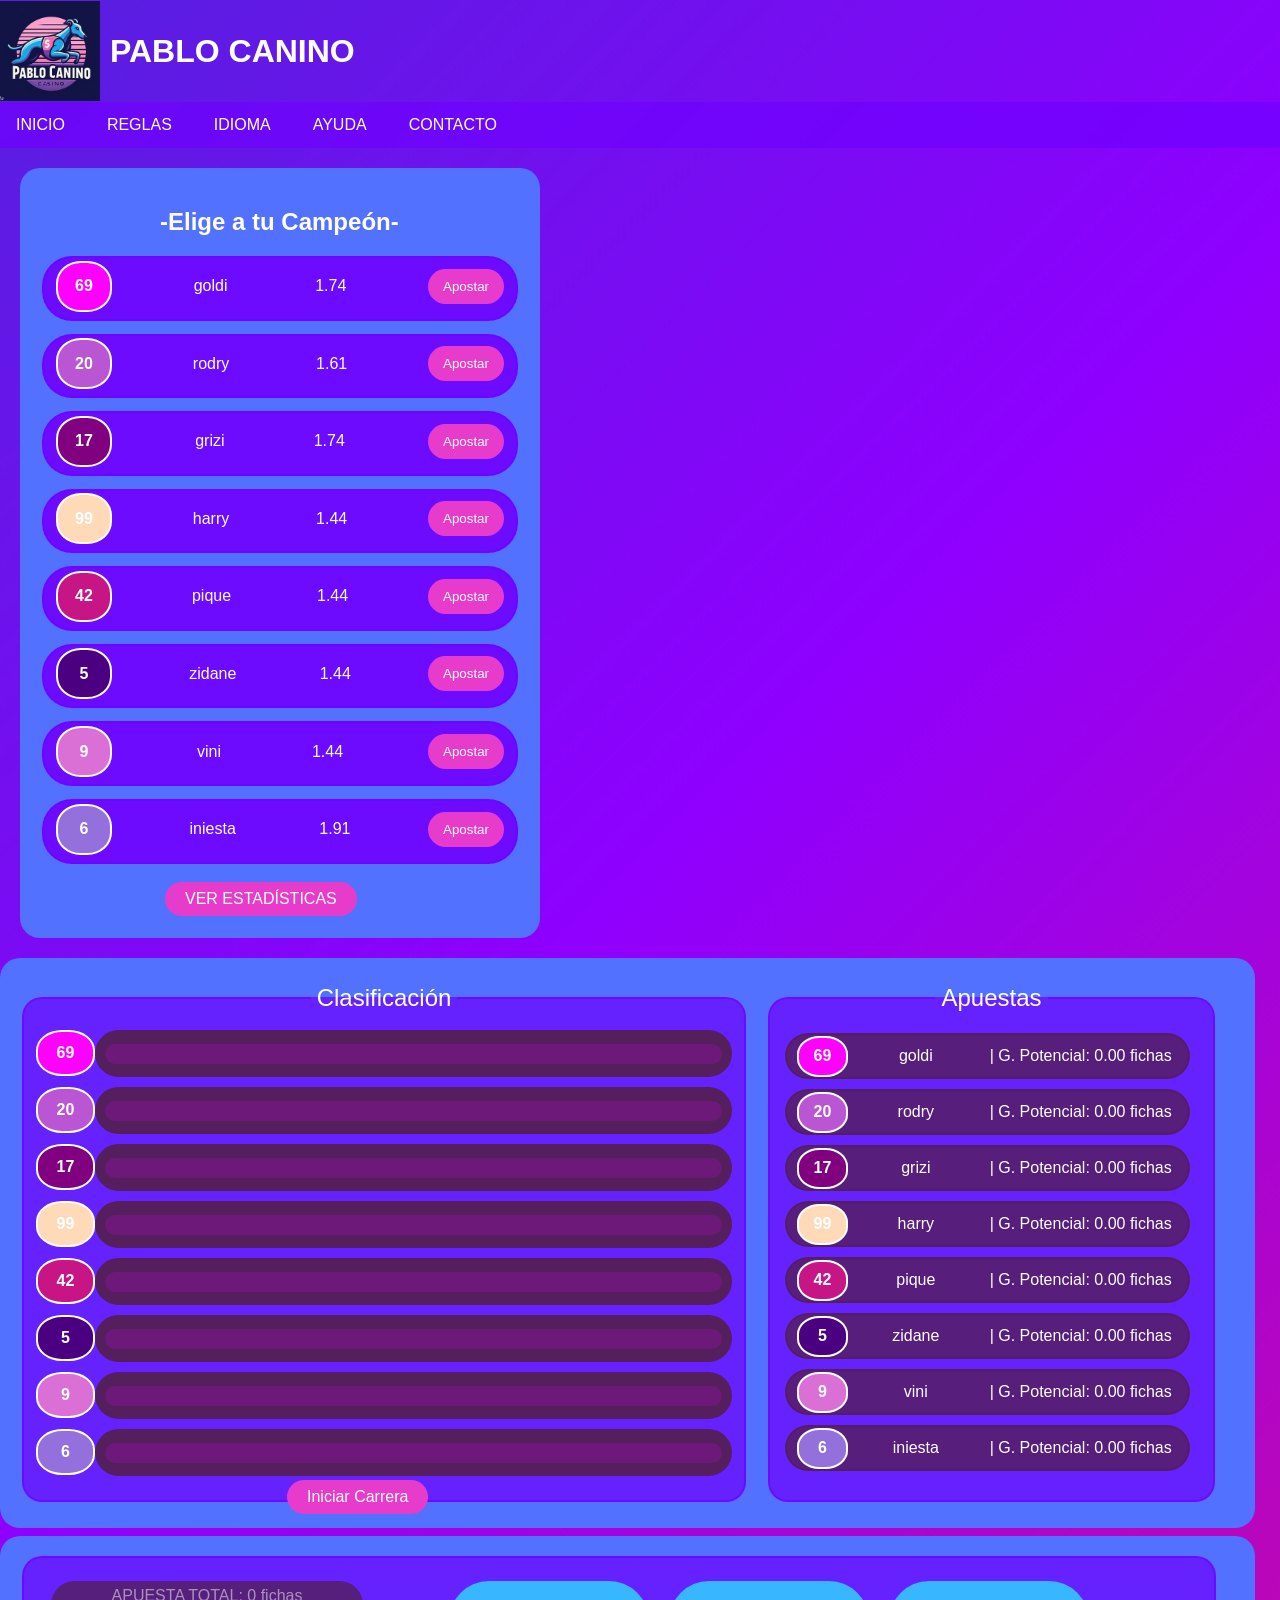
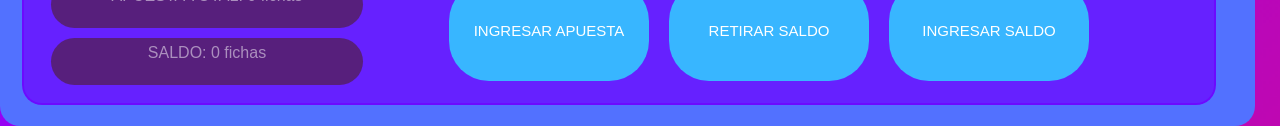
<file: Casino/index.html>
<!DOCTYPE html>
<html lang="en">
  <head>
    <meta charset="UTF-8" />
    <meta name="viewport" content="width=device-width, initial-scale=1.0" />
    <title>GALGOS</title>
    <link rel="stylesheet" type="text/css" href="galgos.css" />
  </head>
  <body>
    <header>
      <div class="logo">
        <img src="pablocanino.jpeg" class="logo-img" />
        <h1>PABLO CANINO</h1>
      </div>
    </header>

    <nav>
      <ul>
        <li><a href="inicio.html">INICIO</a></li>
        <li><a href="inicio.html">REGLAS</a></li>
        <li><a href="inicio.html">IDIOMA</a></li>
        <li><a id="btnAyuda" href="#">AYUDA</a></li>

        <div id="modalAyuda" class="modal">
          <div class="modal-content">
              <span class="close">&times;</span>
              <h2>¿COMO JUGAR?</h2>
              <p>1. Ingresa la cantidad de tu apuesta.</p>
              <p>2. Selecciona un galgo para apostar.</p>
              <p>3. Observa la carrera y espera los resultados.</p>
              <p>4. Las ganancias se calculan basadas en las cuotas del galgo y tu apuesta.</p>
              <p>Buena suerte :)</p>
          </div>
      </div>

        <li>
          <a href="https://www.youtube.com/watch?v=dQw4w9WgXcQ">CONTACTO</a>
        </li>
        <li id="combobox-li">
          <select id="opciones">
            <option value="opcion1">MADRID</option>
            <option value="opcion2">BARCELONA</option>
            <option value="opcion3">SEVILLA</option>
            <option value="opcion4">BILBAO</option>
            <option value="opcion5">ALBACETE</option>
          </select>
        </li>
        <li>
          <div class="clock">
            <div id="time"></div>
          </div>
        </li>
      </ul>
    </nav>

    <div class="primer-contenedor">
      <div class="forma-azul">
        <h2>-Elige a tu Campeón-</h2>

        <fieldset>
          <p id="numero1"></p>
          <p id="nombre1"></p>
          <p id="cuota1"></p>
          <button id="apuesta1" class="apostar-btn">Apostar</button>
      </fieldset>
      
      <fieldset>
          <p id="numero2"></p>
          <p id="nombre2"></p>
          <p id="cuota2"></p>
          <button id="apuesta2" class="apostar-btn">Apostar</button>
      </fieldset>
      
      <fieldset>
          <p id="numero3"></p>
          <p id="nombre3"></p>
          <p id="cuota3"></p>
          <button id="apuesta3" class="apostar-btn">Apostar</button>
      </fieldset>
      
      <fieldset>
          <p id="numero4"></p>
          <p id="nombre4"></p>
          <p id="cuota4"></p>
          <button id="apuesta4" class="apostar-btn">Apostar</button>
      </fieldset>
      
      <fieldset>
          <p id="numero5"></p>
          <p id="nombre5"></p>
          <p id="cuota5"></p>
          <button id="apuesta5" class="apostar-btn">Apostar</button>
      </fieldset>
      
      <fieldset>
          <p id="numero6"></p>
          <p id="nombre6"></p>
          <p id="cuota6"></p>
          <button id="apuesta6" class="apostar-btn">Apostar</button>
      </fieldset>
      
      <fieldset>
          <p id="numero7"></p>
          <p id="nombre7"></p>
          <p id="cuota7"></p>
          <button id="apuesta7" class="apostar-btn">Apostar</button>
      </fieldset>
      
      <fieldset>
          <p id="numero8"></p>
          <p id="nombre8"></p>
          <p id="cuota8"></p>
          <button id="apuesta8" class="apostar-btn">Apostar</button>
      </fieldset>
      <button id="btnVerEstadisticas" class="boton-estandar">VER ESTADÍSTICAS</button>
      
      </div>
      <div id="modalEstadisticas" class="modal">
        <div class="modal-content">
            <span class="close">&times;</span>
            <div id="contenidoEstadisticas"></div>
        </div>
    </div>
    </div>

    <div class="segundo-contenedor">
      <div class="forma-azul-2">
        <fieldset class="fieldset-clasificacion">
          <legend>Clasificación</legend>
          <table>
            <tr>
              <td id="posicion1"></td>
              <td>
                <div class="progreso" id="progreso1"></div>
              </td>
            </tr>

            <tr>
              <td id="posicion2"></td>
              <td>
                <div class="progreso" id="progreso2"></div>
              </td>
            </tr>

            <tr>
              <td id="posicion3"></td>
              <td>
                <div class="progreso" id="progreso3"></div>
              </td>
            </tr>

            <tr>
              <td id="posicion4"></td>
              <td>
                <div class="progreso" id="progreso4"></div>
              </td>
            </tr>

            <tr>
              <td id="posicion5"></td>
              <td>
                <div class="progreso" id="progreso5"></div>
              </td>
            </tr>

            <tr>
              <td id="posicion6"></td>
              <td>
                <div class="progreso" id="progreso6"></div>
              </td>
            </tr>

            <tr>
              <td id="posicion7"></td>
              <td>
                <div class="progreso" id="progreso7"></div>
              </td>
            </tr>

            <tr>
              <td id="posicion8"></td>
              <td>
                <div class="progreso" id="progreso8"></div>
              </td>
            </tr>
          </table>
          <button id="btnIniciarCarrera" class="boton-estandar">Iniciar Carrera</button>

        </fieldset>

        <fieldset class="fieldset-apuestas">
          <legend>Apuestas</legend>
          <fieldset id="fieldset_apuesta_1">
            <p id="numero1"></p>
            <p id="nombre1"></p>
            <p id="ganancia1"></p>
          </fieldset>

          <fieldset id="fieldset_apuesta_2">
            <p id="numero2"></p>
            <p id="nombre2"></p>
            <p id="ganancia2"></p>
          </fieldset>

          <fieldset id="fieldset_apuesta_3">
            <p id="numero3"></p>
            <p id="nombre3"></p>
            <p id="ganancia3"></p>
          </fieldset>

          <fieldset id="fieldset_apuesta_4">
            <p id="numero4"></p>
            <p id="nombre4"></p>
            <p id="ganancia4"></p>
          </fieldset>

          <fieldset id="fieldset_apuesta_5">
            <p id="numero5"></p>
            <p id="nombre5"></p>
            <p id="ganancia5"></p>
          </fieldset>

          <fieldset id="fieldset_apuesta_6">
            <p id="numero6"></p>
            <p id="nombre6"></p>
            <p id="ganancia6"></p>
          </fieldset>

          <fieldset id="fieldset_apuesta_7">
            <p id="numero7"></p>
            <p id="nombre7"></p>
            <p id="ganancia7"></p>
          </fieldset>

          <fieldset id="fieldset_apuesta_8">
            <p id="numero8"></p>
            <p id="nombre8"></p>
            <p id="ganancia8"></p>
          </fieldset>
        </fieldset>
      </div>
    </div>

    <div class="tercer-contenedor">
      <div class="forma-azul-3">
        <fieldset class="fieldset-dinero">
          <fieldset class="invisible-fieldset">
            <p class="apuesta">APUESTA TOTAL: 0 fichas</p>
            <p id="dinero_banco" class="saldo">SALDO: 0 fichas</p>
          </fieldset>

          <fieldset class="fieldset-ingresaretirar">
            <input
              type="button"
              id="BtnApostar"
              value="INGRESAR APUESTA"
              class="boton-dinero"
            />
            <input
              type="submit"
              id="BtnRetirar"
              value="RETIRAR SALDO"
              class="boton-dinero"
            />
            <input
              type="button"
              id="BtnIngresar"
              value="INGRESAR SALDO"
              class="boton-dinero"
            />
          </fieldset>
        </fieldset>
      </div>
    </div>


    <script src="galgos.js"></script>
  </body>
</html>
</file>
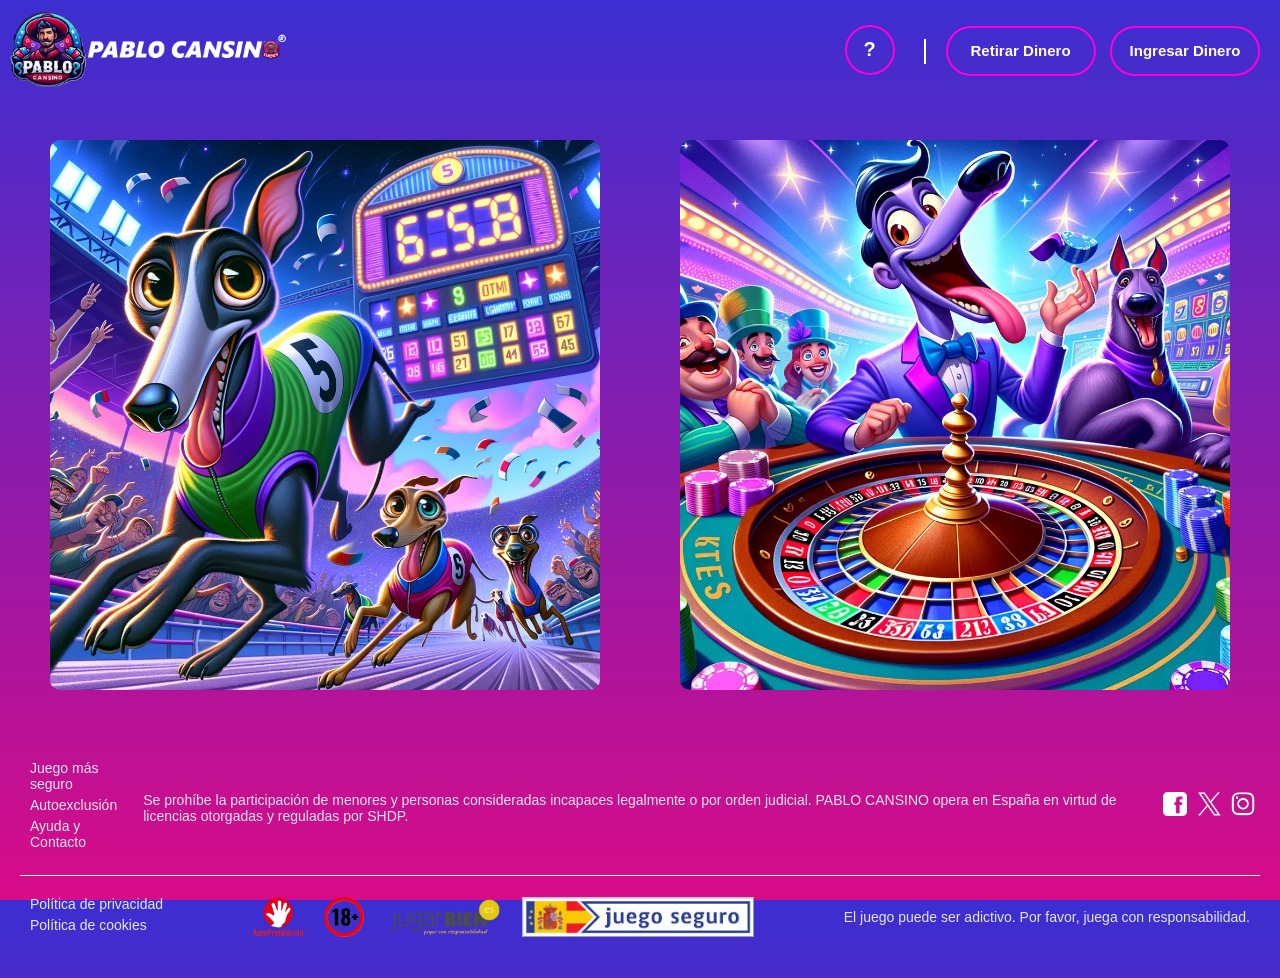
<file: Casino/casino.html>
<!DOCTYPE html>
<html lang="es">
  <head>
    <meta charset="UTF-8" />
    <meta name="viewport" content="width=device-width, initial-scale=1.0" />
    <title>Casino Online</title>
    <link rel="stylesheet" href="casino.css" />
  </head>
  <body>  
    <header>
      <img src="logocasino.png" alt="Logo del Casino" />
      <div class="button-group">
        <button class="botonayuda" id="helpButton">?</button>
        <span class="divider"></span>
        <button id="withdrawMoney">Retirar Dinero</button>
        <button id="ingresarSaldo">Ingresar Dinero</button>
      </div>

      <div id="helpScreen" class="help-screen">
        <button id="closeHelpScreen" class="close-help-screen">x</button>
        <h3>Ingreso de Dinero</h3>
        <p>Registro y Acceso: Lo primero es registrarte en el casino en línea. Una vez registrado, inicia sesión con tu nombre de usuario y contraseña.</p>
        <p>Visita la Sección de Depósito: En el menú principal, busca y selecciona la opción de 'Depósito' o 'Ingresar Dinero'.</p>
        <p>Elige tu Método de Pago: Selecciona tu método de pago preferido de entre las opciones disponibles (tarjeta de crédito/debito, monederos electrónicos, transferencia bancaria, etc.).</p>
        <p>Ingresa la Cantidad: Decide cuánto dinero quieres depositar y completa los detalles requeridos.</p>
        <p>Confirma la Transacción: Revisa la información y confirma la transacción. El dinero debería reflejarse en tu cuenta del casino de forma inmediata o dentro de poco tiempo, dependiendo del método de pago.</p>
        <h3>Retirada de Dinero</h3>
        <p>Ve a la Sección de Retiro: En el menú, busca la opción de 'Retirar' o 'Retirada de Dinero'.</p>
        <p>Elige Método de Retiro: Escoge cómo te gustaría recibir tu dinero. Las opciones suelen ser similares a las de depósito.</p>
        <p>Cantidad a Retirar: Ingresa cuánto dinero deseas retirar de tu cuenta del casino.</p>
        <p>Confirma la Transacción: Después de verificar los detalles, confirma tu solicitud de retiro.</p>
        <p>Tiempo de Procesamiento: Los retiros pueden tardar desde unas horas hasta varios días laborables, dependiendo del método elegido.</p>
      </div>
      
    </header>
    <main>
      <div id="preloader">
      <div id="loader"></div>
    </div>  
      <section id="games">
        <div class="game">
          <a href="index.html">
            <img src="miniaturagalgos.jpg" alt="Juego 1" />
          </a>
          <div class="game-info">
            <h2>PABLO CANINO</h2>
            <p>
              Sumérgete en la emoción de las carreras de galgos. Elige a tu
              favorito y apuesta por la victoria.
            </p>
            <ul>
              <li>Selecciona un galgo entre los competidores.</li>
              <li>Apuesta por tu galgo favorito.</li>
              <li>Observa la carrera en tiempo real.</li>
              <li>Gana premios si tu galgo llega primero.</li>
            </ul>
            <button class="play-now-btn">Juega Ahora</button>
          </div>
        </div>
        <div class="game">
          <a href="ruleta4.html">
            <img src="miniaturaruleta.jpg" alt="Juego 2" />
          </a>
          <div class="game-info">
            <h2>LA RULETA</h2>
            <p>
              Experimenta la emoción del giro de la ruleta. Elige tus números de la suerte y apuesta por la victoria.
            </p>
            <ul>
              <li>Selecciona tus números o colores favoritos en la ruleta.</li>
              <li>Apuesta por tus elecciones.</li>
              <li>Observa el giro de la ruleta en tiempo real.</li>
            </ul>
            <button class="play-now-btn">Juega Ahora</button>
          </div>
        </div>
      </section>
    </main>
    <footer>
      <div class="footer-top">
        <div class="footer-column">
          <a href="juego-seguro.html">Juego más seguro</a>
          <a href="autoexclusion.html">Autoexclusión</a>
          <a href="ayuda-contacto.html">Ayuda y Contacto</a>
        </div>
        <div class="footer-column">
          <p>
            Se prohíbe la participación de menores y personas consideradas
            incapaces legalmente o por orden judicial. PABLO CANSINO opera en
            España en virtud de licencias otorgadas y reguladas por SHDP.
          </p>
        </div>
        <div class="footer-social">
          <a href="https://facebook.com"
            ><img src="facebook.png" alt="Facebook"
          /></a>
          <a href="https://twitter.com"><img src="x.png" alt="Twitter" /></a>
          <a href="https://twitter.com"
            ><img src="instagram.png" alt="Twitter"
          /></a>
        </div>
      </div>
      <div class="footer-bottom">
        <div class="footer-column">
          <a href="privacidad.html">Política de privacidad</a>
          <a href="cookies.html">Política de cookies</a>
        </div>
        <div class="footer-logos">
          <img src="Autoprohicion.png" alt="Sello de Aprobación 1" />
          <img src="18.png" alt="Sello de Aprobación 2" />
          <img src="logo_jugarbien.png" alt="Sello de Aprobación 2" />
          <img src="sello1.jpg" alt="Sello de Aprobación 2" />
        </div>
        <div class="footer-column">
          <p>
            El juego puede ser adictivo. Por favor, juega con responsabilidad.
          </p>
        </div>
      </div>
    </footer>

    <script>
      document
        .getElementById("helpButton")
        .addEventListener("click", function () {
          var helpScreen = document.getElementById("helpScreen");
          helpScreen.classList.toggle("active"); 
        });

      document
        .getElementById("closeHelpScreen")
        .addEventListener("click", function () {
          var helpScreen = document.getElementById("helpScreen");
          helpScreen.classList.remove("active");
        });

      // Escuchar clics en todo el documento
      document.addEventListener("click", function (event) {
        var helpScreen = document.getElementById("helpScreen");
        var helpButton = document.getElementById("helpButton");
        var isClickInsideHelpScreen = helpScreen.contains(event.target);
        var isClickHelpButton = helpButton.contains(event.target);

        
        if (
          !isClickInsideHelpScreen &&
          !isClickHelpButton &&
          helpScreen.classList.contains("active")
        ) {
          helpScreen.classList.remove("active");
        }
      });
      document.addEventListener("DOMContentLoaded", function() {
    // Oculta el preloader inicialmente
    document.getElementById("preloader").style.display = "none";

    // Añade el evento de clic a las imágenes o enlaces
    document.querySelectorAll('a').forEach(function(link) {
        link.addEventListener('click', function(e) {
            // Previene la acción por defecto
            e.preventDefault();

            // Muestra el preloader
            document.getElementById("preloader").style.display = "block";

            // Retrasa la redirección para mostrar el preloader
            setTimeout(function() {
                window.location.href = link.getAttribute("href");
            }, 1000);
        });
    });
});


    </script>
  </body>
</html>
</file>
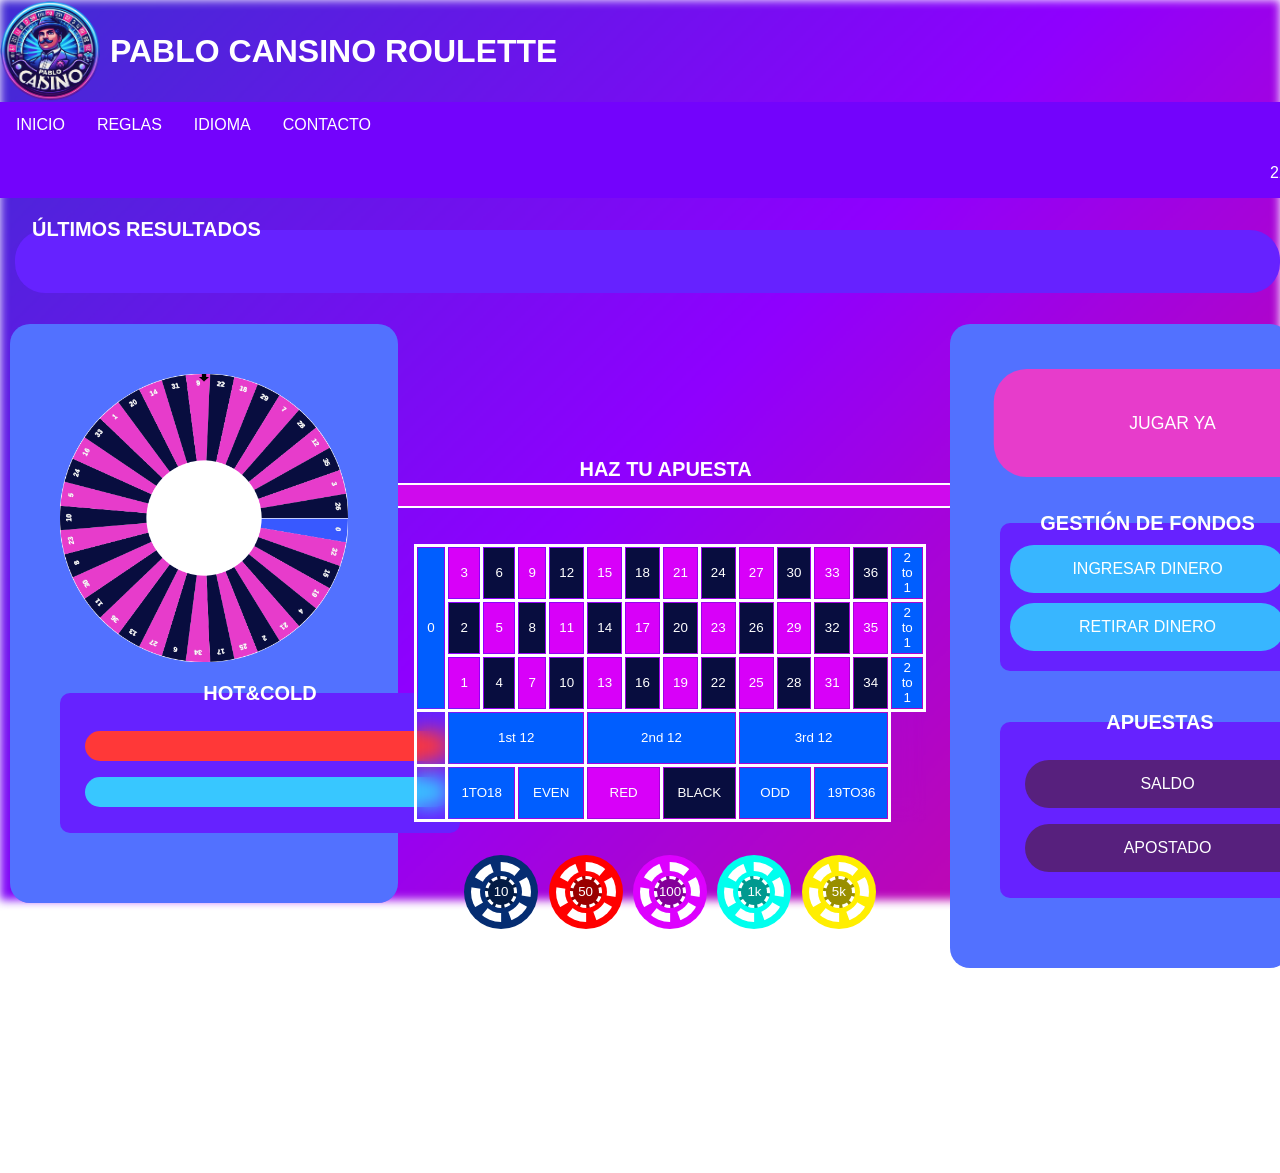
<file: Casino/ruleta4.html>
<!DOCTYPE html>
<html lang="en">
<head>
    <meta charset="UTF-8">
    <meta name="viewport" content="width=device-width, initial-scale=1.0">
    <title>Document</title>
    <link rel="stylesheet" type="text/css" href="ruleta4.css">
</head>
<body>
    <header>
		<div class="logo">
			<img src="logoruleta.png" class="logo-img"/>
			<h1>PABLO CANSINO ROULETTE</h1>
		</div>	
	</header>
	<nav>
		<ul>
			<li><a href="inicio.html">INICIO</a></li>
			<li><a href="inicio.html">REGLAS</a></li>
            <li><a href="inicio.html">IDIOMA</a></li>
            <li><a href="https://www.youtube.com/watch?v=dQw4w9WgXcQ">CONTACTO</a></li>
            <li><p id="horaActual"></p></li>
        </ul>
	</nav>
    <fieldset class="resultados">
        <legend>ÚLTIMOS RESULTADOS</legend>
        <p type="submit" class="resultados"></p>
    </fieldset>
    <div class="body">
        <div id="barraDeProgreso-container">
            <progress id="barraDeProgreso" value="30" max="30"></progress>
            <p id="barraDeProgreso-text">HAZ TU APUESTA</p>
        </div>        
    <div class="form-container-left">
            <form id="botones-izquierda">
                <canvas id="canvas" width="500" height="500"></canvas>
                <fieldset class="hotcold">
                    <legend>HOT&COLD</legend>
                    <p id="hot" type="submit" class="hot"></p>
                    <p id="cold" type="submit" class="cold"></p>
                </fieldset>
            </form>
            
    </div>
    <div class="form-container-center">
        <form id="tablero">
        <table>
            <tr>
                <td rowspan="3"><button onclick="seleccionarFicha(0, event)" class="green">0</button></td>
                <td><button onclick="betOn(3, event)" class="red">3</button></td>
                <td><button onclick="betOn(6, event)" class="blue">6</button></td>
                <td><button onclick="betOn(9, event)" class="red">9</button></td>
                <td><button onclick="betOn(12, event)" class="blue">12</button></td>
                <td><button onclick="betOn(15, event)" class="red">15</button></td>
                <td><button onclick="betOn(18, event)" class="blue">18</button></td>
                <td><button onclick="betOn(21, event)" class="red">21</button></td>
                <td><button onclick="betOn(24, event)" class="blue">24</button></td>
                <td><button onclick="betOn(27, event)" class="red">27</button></td>
                <td><button onclick="betOn(30, event)" class="blue">30</button></td>
                <td><button onclick="betOn(33, event)" class="red">33</button></td>
                <td><button onclick="betOn(36, event)" class="blue">36</button></td>
                <td><button onclick="betOn2to1(1, event)" class="green">2 to 1</button></td>
            </tr>
            <tr>
                <td><button onclick="betOn(2, event)" class="blue">2</button></td>
                <td><button onclick="betOn(5, event)" class="red">5</button></td>
                <td><button onclick="betOn(8, event)" class="blue">8</button></td>
                <td><button onclick="betOn(11, event)" class="red">11</button></td>
                <td><button onclick="betOn(14, event)" class="blue">14</button></td>
                <td><button onclick="betOn(17, event)" class="red">17</button></td>
                <td><button onclick="betOn(20, event)" class="blue">20</button></td>
                <td><button onclick="betOn(23, event)" class="red">23</button></td>
                <td><button onclick="betOn(26, event)" class="blue">26</button></td>
                <td><button onclick="betOn(29, event)" class="red">29</button></td>
                <td><button onclick="betOn(32, event)" class="blue">32</button></td>
                <td><button onclick="betOn(35, event)" class="red">35</button></td>
                <td><button onclick="betOn2to1(2, event)" class="green">2 to 1</button></td>
            </tr>
            <tr>
                <td><button onclick="betOn(1, event)" class="red">1</button></td>
                <td><button onclick="betOn(4, event)" class="blue">4</button></td>
                <td><button onclick="betOn(7, event)" class="red">7</button></td>
                <td><button onclick="betOn(10, event)" class="blue">10</button></td>
                <td><button onclick="betOn(13, event)" class="red">13</button></td>
                <td><button onclick="betOn(16, event)" class="blue">16</button></td>
                <td><button onclick="betOn(19, event)" class="red">19</button></td>
                <td><button onclick="betOn(22, event)" class="blue">22</button></td>
                <td><button onclick="betOn(25, event)" class="red">25</button></td>
                <td><button onclick="betOn(28, event)" class="blue">28</button></td>
                <td><button onclick="betOn(31, event)" class="red">31</button></td>
                <td><button onclick="betOn(34, event)" class="blue">34</button></td>
                <td><button onclick="betOn2to1(3, event)" class="green">2 to 1</button></td>
            </tr>
            <tr>
                <td><button onclick="betOn()"></button></td>
                <td colspan="4"><button onclick="betOn()" class="green">1st 12</button></td>
                <td colspan="4"><button onclick="betOn()" class="green">2nd 12</button></td>
                <td colspan="4"><button onclick="betOn()" class="green">3rd 12</button></td>
            </tr>

            <tr>
                <td><button onclick="betOn()"></button></td>
                <td colspan="2"><button onclick="betOn()" class="green">1TO18</button></td>
                <td colspan="2"><button onclick="betOn()" class="green">EVEN</button></td>
                <td colspan="2"><button onclick="betOn()" class="red">RED</button></td>
                <td colspan="2"><button onclick="betOn()" class="blue">BLACK</button></td>
                <td colspan="2"><button onclick="betOn()" class="green">ODD</button></td>
                <td colspan="2"><button onclick="betOn()" class="green">19TO36</button></td>
            </tr>
        </table>
        </form>

        <form id="segundo-formulario">
            <div class="botones-circulares">
                <button onclick="seleccionarFicha(10, event)" class="boton-circular-10"> 10</button>
                <button onclick="seleccionarFicha(50, event)" class="boton-circular-50">50</button>
                <button onclick="seleccionarFicha(100, event)" class="boton-circular-100">100</button>
                <button onclick="seleccionarFicha(1000, event)" class="boton-circular-1k">1k</button>
                <button onclick="seleccionarFicha(5000, event)" class="boton-circular-5k">5k</button>
            </div>
        </form>
        <form id="tercer-formulario">
            <div class="botones-juego">
                
            </div>
        </form>
    </div>
    <div class="form-container-right">
        <form id="botones-derecha">
            <input type="button" value="JUGAR YA" class="girar" id='spin' />

            <fieldset>
                <legend>GESTIÓN DE FONDOS</legend>
                <button type="button" class="boton-dinero" onclick="mostrarVentanaIngresoDinero(event)">INGRESAR DINERO</button>
                <button type="button" id="retirarDinero" class="boton-dinero">RETIRAR DINERO</button>

            </fieldset>


            <fieldset>
                <legend>APUESTAS</legend>
                <p class="saldo">SALDO</p>
                <p class="potencial">APOSTADO</p>
            </fieldset>
        </form>
    </div>
    </div>

    <script src="ruleta4.js"></script>
</body>
</html>
</file>
<file: Casino/galgos.css>
body {
    font-family: "Arial Black", sans-serif;
    margin: 0;
    padding: 0;
    background-image: url("fondo4.png");
    background-size: cover;
    background-position: center;
    background-repeat: no-repeat;
  }
  
  header {
    display: flex;
    height: 102px;
    background-color: rgba(255, 0, 0, 0);
    color: #fff;
    justify-content: space-between;
    align-items: center;
    text-align: center;
    font-family: Arial Black, sans-serif;
  }
  
  .logo {
    display: flex;
    align-items: center;
  }
  
  .logo img {
    width: 100px;
    height: 100px;
    margin-right: 10px;
  }
  
  nav ul {
    list-style: none;
    margin: 0;
    padding: 0;
    background-color: rgba(111, 0, 255, 0.7);
    overflow: hidden;
    display: flex;
    align-items: center; /* Alinear verticalmente los elementos del menú */
  }
  
  nav li {
    margin-right: 10px;
  }
  
  nav li.separator {
    color: white;
  }
  
  nav li.ubicacion {
    color: white;
  }
  
  nav a {
    display: block;
    color: white;
    text-align: center;
    padding: 14px 16px;
    text-decoration: none;
  }
  
  nav a:hover {
    color: #ffffff;
    transform: scale(1.1);
    transition: 0.3s ease;
    cursor: pointer;
  }
  
  nav #combobox-li {
    margin-right: 0;
    margin-left: 890px; /* Eliminar el margen derecho para el elemento con el combobox */
  }
  
  nav select {
    display: block;
    padding: 2px;
    font-size: 18px;
    border: 0px solid #ccc;
    border-radius: 30px;
    background-color: transparent;
    color: white;
    font-family: "Arial Black", sans-serif;
    text-align: center;
    border: 2px solid #ffffff;
    transition: background-color 0.1s ease, color 0.1s ease;
    margin-left: 50%;
  }
  
  /* Estilo para las opciones del menú desplegable */
  nav select option {
    color: #ffffff;
    font-size: 20px;
    background-color: #5271ff;
  }
  
  nav select:hover {
    background-color: #e73ccb; /* Cambia el color de fondo cuando el ratón está sobre la opción */
    color: #ffffff; /* Cambia el color del texto cuando el ratón está sobre la opción */
  }
  
  nav .clock {
    color: white;
    font-size: 16px;
    text-align: center;
    letter-spacing: 2px;
    border-left: 3px solid white;
    padding: 3px 10px;
    font-weight: 900;
    margin-left: 90px;
  }
  
  .primer-contenedor {
    float: left;
    width: 495px;
    height: 750px;
    border: 0px solid red;
    padding: 20px;
  }
  
  /* Remueve las reglas relacionadas con la tabla y ajusta el estilo del fieldset */
  .forma-azul {
    background-color: #5271ff;
    padding: 20px;
    border-radius: 20px;
    color: #fff;
    width: 480px;
    height: 730px;
  }
  
  .forma-azul h2 {
    color: #fff;
    font-size: 24px;
    margin-bottom: 20px; /* Ajusta el margen inferior según sea necesario */
    margin-left: 120px;
  }
  
  /* Estilo del fieldset */
  .forma-azul fieldset {
    border: 2px solid rgba(111, 0, 255, 0.7);
    border-radius: 30px;
    margin-bottom: 13px;
    display: flex;
    justify-content: space-between; /* Distribuye los elementos en línea de izquierda a derecha */
    align-items: center; /* Centra los elementos verticalmente */
    background-color: rgba(111, 0, 255, 0.9);
    height: 45px;
  }
  
  /* Estilo del legend dentro del fieldset */
  .forma-azul fieldset legend {
    background-color: #2980b9;
    color: #fff;
    padding: 6px;
    text-align: center;
    font-size: 14px;
  }
  
  /* Estilo del contenido dentro del fieldset */
  .forma-azul fieldset p {
    margin: 0; /* Elimina el margen predeterminado del párrafo */
    padding: 6px;
    text-align: center;
  }
  
  /* Estilo del botón dentro del fieldset */
  .forma-azul fieldset button {
    background-color: #e73ccb;
    color: #fff;
    border: none;
    padding: 10px 15px;
    cursor: pointer;
    border-radius: 20px;
    transition: 0.3s ease-in-out, color 0.3s ease-in-out;
  }
  
  .forma-azul fieldset button:hover {
    background-color: #9e27ae;
    transition: 0.3s ease;
    transform: scale(1.1);
  }
  
  .segundo-contenedor {
    float: right;
    width: 1300px;
    height: 600px;
    border: 0px solid red;
    display: flex;
  }
  
  .forma-azul-2 {
    background-color: #5271ff;
    padding: 20px;
    border-radius: 20px;
    color: #fff;
    margin: 20px;
    width: 1215px;
    height: 530px;
  }
  
  .segundo-contenedor fieldset {
    background-color: rgba(111, 0, 255, 0.7); /* Color de fondo blanco */
    border: 2px solid rgba(111, 0, 255, 0.7); /* Borde con color morado */
    border-radius: 20px; /* Borde redondeado */
    padding: 10px; /* Espaciado interno */
    margin-right: 20px; /* Espaciado a la derecha entre los fieldsets */
    float: left; /* (Opcional) Mantén el float para asegurar la compatibilidad con navegadores antiguos */
  }
  
  .segundo-contenedor .fieldset-clasificacion {
    width: 700px;
    height: 500px;
  }
  
  .segundo-contenedor .fieldset-clasificacion td:first-child {
    width: 8%;
    background-color: #ffffff; /* Color de fondo para la columna dorsal */
    color: #9b0ea0; /* Color del texto para la columna dorsal */
    border-radius: 50px;
  }
  
  .segundo-contenedor .fieldset-clasificacion td:last-child {
    width: 92%; /* Ancho para la segunda columna (barra de progreso) */
    background-color: #541f5c; /* Color de fondo para la columna de progreso */
    border-radius: 30px;
  }
  
  .segundo-contenedor .fieldset-clasificacion table {
    width: 700px;
    height: 470px;
    border: 2px solid rgba(255, 0, 0, 0);
    border-spacing: 0 10px;
    margin-top: -10px;
  }
  
  /* Estilo para las celdas de la tabla en fieldset-clasificación */
  .segundo-contenedor .fieldset-clasificacion td {
    padding: 10px;
    text-align: center;
  }
  
  /* Estilo para la barra de progreso en fieldset-clasificación */
  .segundo-contenedor .fieldset-clasificacion .progreso {
    width: 100%;
    background-color: #6d197a;
    border-radius: 10px;
    height: 20px;
  }
  
  /* Estilo para la barra de progreso en fieldset-clasificación */
  .segundo-contenedor .fieldset-clasificacion .progreso span {
    display: block;
    height: 100%;
    border-radius: 20px;
    background-color: #e73ccb;
  }
  
  .segundo-contenedor .fieldset-apuestas {
    width: 423px;
    height: 500px;
  }
  
  /* Ajusta el estilo del legend dentro del fieldset */
  .segundo-contenedor fieldset legend {
    color: #fff;
    padding: 6px;
    text-align: center;
    font-size: 24px;
  }
  
  .segundo-contenedor .fieldset-apuestas fieldset {
    width: 90%;
    height: 22px;
    margin: 5px; /* Eliminar márgenes */
    border: 2px solid rgba(84, 31, 92, 0.8);
    border-radius: 30px;
    display: flex;
    justify-content: space-between;
    align-items: center;
    background-color: rgba(84, 31, 92, 0.8);
  }
  
  /* Ajusta el estilo del contenido dentro del fieldset-apuestas */
  .segundo-contenedor .fieldset-apuestas p {
    margin: 0;
    padding: 6px;
    text-align: center;
  }
  
  .tercer-contenedor {
    float: right;
    width: 1300px;
    height: 188px;
    border: 0px solid red;
  }
  
  .forma-azul-3 {
    background-color: #5271ff;
    padding: 20px;
    border-radius: 20px;
    color: #fff;
    margin: 20px;
    width: 1215px;
    height: 150px;
    margin-top: -2px;
  }
  
  .tercer-contenedor .fieldset-dinero {
    background-color: rgba(111, 0, 255, 0.7); /* Color de fondo blanco */
    border: 2px solid rgba(111, 0, 255, 0.7); /* Borde con color morado */
    border-radius: 20px; /* Borde redondeado */
    padding: 10px; /* Espaciado interno */
  }
  
  .tercer-contenedor .fieldset-dinero {
    display: flex;
    justify-content: space-between;
    width: 1170px;
    height: 125px;
    align-items: center;
  }
  
  .tercer-contenedor .invisible-fieldset {
    background-color: rgba(255, 0, 0, 0); /* Color de fondo blanco */
    border: rgba(255, 0, 0, 0); /* Borde con color morado */
    padding: 5px; /* Espaciado interno */
  }
  
  .tercer-contenedor .invisible-fieldset {
    width: 350px;
    height: 120px;
    align-items: center;
  }
  
  .tercer-contenedor .fieldset-dinero .invisible-fieldset p {
    margin: 10px;
    padding: 6px;
    text-align: center;
    background-color: rgba(84, 31, 92, 0.8); /* Color de fondo azul */
    border-radius: 30px; /* Bordes redondos */
    margin-bottom: 10px; /* Agrega un espacio inferior entre los elementos */
    color: rgba(255, 255, 255, 0.5); /* Color del texto */
    width: 300px;
    height: 35px;
  }
  
  .tercer-contenedor .fieldset-ingresaretirar {
    background-color: rgba(255, 0, 0, 0); /* Color de fondo blanco */
    border: rgba(253, 0, 0, 0); /* Borde con color morado */
    padding: 5px; /* Espaciado interno */
  }
  
  .tercer-contenedor .fieldset-ingresaretirar {
    display: flex;
    justify-content: space-between;
    width: 650px;
    height: 120px;
    align-items: center;
    margin-right: 100px;
  }
  
  .boton-dinero {
    background-color: #38b6ff; /* Fondo azul */
    color: white; /* Color del texto */
    border: none; /* Sin borde */
    padding: 10px 15px; /* Espaciado interno */
    cursor: pointer;
    border-radius: 40px; /* Bordes redondos */
    width: 200px;
    height: 100px;
    margin: 10px;
    transition: 0.3s ease-in-out, color 0.3s ease-in-out;
    font-family: "Arial Black", sans-serif;
    font-size: 15px;
  }

  .boton-dinero:hover{
    transition: 0.3s ease;
    transform: scale(1.1);
  }
  
 /* Estilo del Modal */
.modal {
  display: none;
  position: fixed;
  z-index: 1;
  left: 0;
  top: 0;
  width: 100%;
  height: 100%;
  overflow: auto;
  background-color: rgba(0, 0, 0, 0.6); /* Opacidad más oscura para mayor contraste */
}

/* Contenido del Modal */
.modal-content {
  background-color: rgba(111, 0, 255, 0.9); /* Usando el color de tu tema */
  margin: 10% auto; /* Ajustado para un mejor centrado */
  padding: 20px;
  border: 1px solid #888;
  border-radius: 20px; /* Bordes redondeados */
  width: 40%; /* Reducción del ancho del modal */
  color: white; /* Texto en blanco para contraste */
}

/* El botón de cerrar (x) */
.close {
  color: #fff;
  float: right;
  font-size: 28px;
  font-weight: bold;
}

.close:hover,
.close:focus {
  color: #ddd;
  text-decoration: none;
  cursor: pointer;
}

/* Estilos para las estadísticas de los galgos dentro del modal */
#estadisticasGalgos {
  display: flex;
  flex-wrap: wrap;
  justify-content: space-around;
}

.estadisticas-galgo {
  background-color: #e73ccb; /* Color de fondo acorde al tema */
  border: 1px solid #750080; /* Borde blanco para destacar */
  margin: 5px; /* Margen reducido */
  padding: 10px;
  border-radius: 10px; /* Bordes redondeados */
  color: white; /* Texto blanco para legibilidad */
  width: 400px; /* Ajuste para que ocupe todo el ancho disponible dentro del modal */
  box-shadow: 0px 0px 10px rgba(0, 0, 0, 0.5); /* Sombra para profundidad */
  margin-left: 150px;
}

/* Estilo base para los botones */
.boton-estandar {
  background-color: #e73ccb; /* Color de fondo */
  color: #fff; /* Color de texto */
  border: none; /* Sin borde */
  padding: 8px 20px; /* Espaciado interno */
  cursor: pointer; /* Cursor tipo puntero */
  border-radius: 20px; /* Bordes redondeados */
  transition: 0.3s ease-in-out; /* Transición suave para efectos hover */
  font-family: "Arial Black", sans-serif; /* Tipo de letra */
  font-size: 16px; /* Tamaño de letra */
  margin: 10px; /* Margen alrededor del botón */
}

/* Efecto hover para los botones */
.boton-estandar:hover {
  background-color: #9e27ae; /* Color de fondo al pasar el cursor */
  transform: scale(1.1); /* Efecto de crecimiento */
  transition: 0.3s ease; /* Transición suave */
}

#btnVerEstadisticas {
  margin-top: 5px;
  margin-left: 125px;
}

#btnIniciarCarrera {
  margin-left: 253px;
  margin-bottom: 20px;
  margin-top: -20px;
}

.primer-contenedor p, .segundo-contenedor p {
  color: #fff; /* Asegurar que el texto sea blanco para contraste */
}

.primer-contenedor p[id^="numero"]{
  width: 40px; /* Tamaño fijo */
    height: 35px; /* Tamaño fijo */
    line-height: 40px; /* Alineación vertical del texto */
    border-radius: 44%; /* Hacerlo circular */
    display: inline-flex; /* Usar flex para centrar el contenido */
    justify-content: center; /* Centrar horizontalmente el texto */
    align-items: center; /* Centrar verticalmente el texto */
    color: white; /* Texto en blanco para contraste */
    font-weight: bold; /* Opcional: Hacer el texto más grueso */
    background-color: #541f5c; /* Color de fondo como en la tabla de clasificación */
    border: 2px solid white; /* Borde blanco para destacar */
}
.segundo-contenedor p[id^="numero"] {
    width: 35px; /* Tamaño fijo */
    height: 25px; /* Tamaño fijo */
    line-height: 40px; /* Alineación vertical del texto */
    border-radius: 44%; /* Hacerlo circular */
    display: inline-flex; /* Usar flex para centrar el contenido */
    justify-content: center; /* Centrar horizontalmente el texto */
    align-items: center; /* Centrar verticalmente el texto */
    color: white; /* Texto en blanco para contraste */
    font-weight: bold; /* Opcional: Hacer el texto más grueso */
    background-color: #541f5c; /* Color de fondo como en la tabla de clasificación */
    border: 2px solid white; /* Borde blanco para destacar */
}

.segundo-contenedor .fieldset-clasificacion td[id^="posicion"] {
  width: 35px; /* Tamaño fijo */
  height: 22px;  /* Tamaño fijo */
  line-height: 40px; /* Alineación vertical del texto */
  border-radius: 44%; /* Hacerlo circular */
  display: inline-flex; /* Usar flex para centrar el contenido */
  justify-content: center; /* Centrar horizontalmente el texto */
  align-items: center; /* Centrar verticalmente el texto */
  font-weight: bold; /* Opcional: Hacer el texto más grueso */
  text-align: center; /* Asegura que el texto esté centrado */
  margin: auto; /* Centrar dentro de la celda */
  border: 2px solid white; 
  color: white;
}

@media only screen and (max-width: 950px) and (orientation: landscape) {
  /* Oculta la barra de navegación */
  nav {
    display: none;
  }

  /* Hace el header más pequeño */
  header {
    height: 60px; /* Reduce la altura del header */
    padding: 5px 10px; /* Reduce el padding para ahorrar espacio */
  }

  /* Ajusta el tamaño del logo dentro del header */
  .logo img {
    width: 45px;
    height: 45px;
  }

  /* Ajustes para el primer contenedor y sus elementos */
  .primer-contenedor {
    width: 100%; /* Usa el 100% del ancho disponible */
    padding: 10px; /* Reduce el padding */
  }

  .primer-contenedor .forma-azul {
    padding: 15px; /* Reduce el padding */
    font-size: 14px; /* Reduce el tamaño del texto */
  }

  .primer-contenedor fieldset {
    margin: 8px 0; /* Reduce el margen entre fieldsets */
  }

  .primer-contenedor .apostar-btn {
    padding: 5px 10px; /* Reduce el padding */
    font-size: 12px; /* Reduce el tamaño del texto */
  }

  /* Ajustes para el segundo contenedor */
  .segundo-contenedor {
    display: flex;
    flex-direction: column; /* Cambia la disposición a vertical */
    align-items: center; /* Centra los elementos */
    width: 100%; /* Ajusta el ancho */
    height: auto; /* Altura automática para ajustar el contenido */
  }

  /* Hace más pequeño el fieldset de clasificación y oculta el fieldset de apuestas */
  .segundo-contenedor .fieldset-clasificacion {
    font-size: 12px; /* Reduce el tamaño del texto */
  }

  .segundo-contenedor .fieldset-apuestas {
    display: none; /* Oculta el fieldset de apuestas */
  }
}
</file>
<file: Casino/casino.css>
/* Reset básico de estilos */
* {
    margin: 0;
    padding: 0;
    box-sizing: border-box;
}

html, body {
    height: 100%;
    margin: 0;
}

body {
    display: flex;
    flex-direction: column;
    font-family: 'Open Sans', Arial, sans-serif;
    background: linear-gradient(to bottom, #3c2ed1, #d80b88);
    color: #E6E6E6;
}

/* Estilos para el header */
header {
    display: flex;
    justify-content: space-between;
    align-items: center;
    padding: 10px;
    background: transparent;
    color: #fff;
}

header img {
    height: 80px;
}

header button {
    margin-right: 10px;
    padding: 10px;
    color: #fff; /* Color del texto */
    background-color: transparent; /* Fondo transparente */
    border: 2px solid #ff00dd; /* Borde blanco y su grosor */
    border-radius: 30px; /* Bordes redondeados */
    cursor: pointer;
    transition: background-color 0.3s ease;
    width: 150px;
    height: 50px;
    font-size: 15px;
    font-weight: bold;
}

header button:hover {
    background-color: #ff00dd;
}

#depositMoney {
    margin-right: 10px;
    padding: 10px;
    color: #fff; /* Color del texto */
    background-color: #ff00dd; /* Fondo transparente */
    border: 2px solid #ff00dd; /* Borde blanco y su grosor */
    border-radius: 30px; /* Bordes redondeados */
    cursor: pointer;
    transition: background-color 0.3s ease;
    width: 150px;
    height: 50px;
    font-size: 15px;
    font-weight: bold;
}

#depositMoney:hover {
    border: none;
    background-color: #ffffff;
    color: #ff00dd;
}



#helpButton {
    width: 50px; /* Establece un ancho fijo */
    height: 50px;
    padding: 0px;
    color: #ffffff; /* Cambia el color del texto */
    /*background-color: #ff00dd; /* Cambia el color de fondo */
    background: none;
    border: 2px solid #ff00dd; /* Elimina el borde */
    border-radius: 100%; /* Bordes redondeados */
    cursor: pointer;
    transition: background-color 0.3s ease, box-shadow 0.3s ease;
    font-weight: bold;
    font-size: 20px;
}

#helpButton:hover {
    background-color: #ff00dd; /* Oscurece el botón al pasar el mouse */
    box-shadow: 0 2px 4px 0 rgba(0,0,0,0.2), 0 3px 10px 0 rgba(0,0,0,0.19);
    color:#ffffff;
}


.divider {
    display: inline-block; /* Para que se comporte como un elemento en línea */
    height: 25px; /* Altura para igualar la altura de tus botones */
    width: 2px; /* Ancho de la línea divisoria */
    background-color: #ffffff; /* Color blanco para la línea */
    margin: 0 15px; /* Espacio a los lados para separar de los botones */
    vertical-align: middle; /* Para alinear verticalmente con los botones */
}





/* Estilos para la pantalla de ayuda */
.help-screen {
    position: fixed; /* Posición fija respecto al viewport */
    top: 0; /* Alineado arriba */
    right: -100%; /* Inicialmente oculto fuera del viewport */
    width: 300px; /* Ancho de la pantalla de ayuda */
    height: 100%; /* Altura completa */
    background-color: #ff00dd;
    color: #ffffff; /* Texto negro */
    padding: 20px; /* Espaciado interno */
    box-shadow: -2px 0 5px rgba(255, 255, 255, 0.5); /* Sombra para dar efecto de elevación */
    transition: right 0.5s ease; /* Transición suave para el desplazamiento */
}

/* Estilo cuando la pantalla de ayuda está activa */
.help-screen.active {
    right: 0; /* Desplaza la pantalla hacia dentro del viewport */
}

.close-help-screen {
    position: absolute;
    top: 5px; /* Más cerca del borde superior */
    right: 1px; /* Más cerca del borde derecho */
    border: none;
    background: none;
    color: #fff; /* Puedes ajustar el color si es necesario */
    font-size: 20px; /* Ajusta el tamaño de la fuente si es necesario */
    cursor: pointer;
    display: none;
}

.help-screen h3 {
    color: #ffffff; /* Asegura que el título se destaque con color blanco */
    margin-bottom: 15px; /* Espacio debajo del título */
    font-size: 22px; /* Tamaño de fuente para títulos */
    text-align: center; /* Centra el texto del título */
}

.help-screen p, .help-screen ul, .help-screen li {
    color: #E6E6E6; /* Color de texto para asegurar contraste con el fondo */
    margin-bottom: 10px; /* Espacio entre párrafos y elementos de lista */
    padding: 5px 10px; /* Espaciado interno para párrafos y elementos de lista */
    background-color: rgba(255, 255, 255, 0.1); /* Fondo ligeramente transparente para los elementos */
    border-radius: 10px; /* Bordes redondeados para párrafos y elementos de lista */
    font-size: 16px; /* Tamaño de fuente adecuado para lectura */
}

.help-screen ul {
    list-style-type: none; /* Remueve los estilos de lista por defecto */
    padding-left: 20px; /* Espacio para ítems de lista */
}

.help-screen li::before {
    content: "•"; /* Agrega un marcador personalizado */
    color: #ff00dd; /* Color del marcador */
    display: inline-block; /* Hace que el marcador sea en línea */
    width: 20px; /* Espacio para el marcador */
    margin-left: -20px; /* Alinea el marcador con el texto */
}




/* Estilos para el main */
main {
    flex-grow: 1;
    display: flex;
    flex-direction: column;
    justify-content: center;
    align-items: center;
}

/* Alineación de las imágenes al centro */
main #games {
    display: flex;
    flex-wrap: wrap;
    justify-content: center;
    align-items: center;
}

main #games img {
    width: 550px;
    margin: 20px;
    border-radius: 10px;
}

/* Estilos para los juegos */
.game {
    position: relative;
    display: inline-block; /* O flex, según tu diseño */
    margin: 20px;
    overflow: hidden; /* Para asegurar que el menú se desplace dentro del área de la imagen */
    border-radius: 10px; /* Asegúrate de que el contenedor del juego tenga bordes redondeados si la imagen también los tiene */
}

.game img {
    width: 600px; /* O el ancho que prefieras */
    display: block;
}

.game-info {
    position: absolute;
    top: 0;
    right: 0; /* Cambiado para que inicie desde el borde derecho de la imagen */
    width: 250px; /* Ajusta según el contenido */
    height: 100%; /* A la altura de la imagen */
    background-color: rgba(66, 69, 224, 0.819); /* Semi-transparente */
    color: #fff;
    padding: 10px;
    transition: transform 0.3s ease; /* Usamos transform para la transición */
    transform: translateX(100%); /* Inicia oculto, movido hacia la derecha */
    overflow: hidden;
}

.game:hover .game-info {
    transform: translateX(0%); /* Se muestra al mover el cursor sobre el juego */
}

.game-info h2 {
    color: #fff; /* Más coherente con el esquema de colores del sitio */
    background-color: rgba(0, 0, 0, 0.7); /* Fondo semi-transparente para mejorar la legibilidad */
    padding: 5px 10px; /* Espaciado interno */
    border-radius: 5px; /* Bordes redondeados */
    box-shadow: 0 2px 4px rgba(0, 0, 0, 0.5); /* Sombra sutil */
}

.game-info p, .game-info ul, .game-info li {
    background-color: rgba(164, 6, 255, 0.587); /* Fondo semi-transparente */
    padding: 5px; /* Espaciado interno */
    border-radius: 25px; /* Bordes redondeados */
    margin: 10px 0; /* Margen superior e inferior */
    font-weight: bold;
    font-size: 21px;
}

.game-info p {
    color: #E6E6E6; /* Color coherente con el sitio */
}

.game-info ul {
    list-style-type: none; /* Remover estilo de lista predeterminado */
}

.game-info li {
    margin-bottom: 5px; /* Espacio entre elementos de la lista */
    color: #ffffff; /* Verde claro para una lectura fácil */
    padding-left: 20px; /* Espaciado a la izquierda para los ítems de la lista */
    position: relative; /* Para estilizar los bullets */
}

.game-info li:before {
    content: "•"; /* Bullet personalizado */
    color: #ff00dd; /* Color dorado para los bullets */
    position: absolute; /* Posicionamiento absoluto */
    left: 0; /* Alineado a la izquierda */
}

.play-now-btn {
    display: none; /* Asegura que el botón sea un bloque para aplicar margin auto */
    margin: auto; /* Centra horizontalmente */
    position: absolute; /* Posicionamiento absoluto para el centrado vertical */
    top: 50%; /* Posición desde la parte superior del contenedor */
    left: 50%; /* Posición desde el lado izquierdo del contenedor */
    transform: translate(-50%, -50%);
    padding: 10px;
    color: #fff; /* Color del texto */
    background-color: #ff00dd; /* Fondo transparente */
    border: 2px solid #ff00dd; /* Borde blanco y su grosor */
    border-radius: 30px; /* Bordes redondeados */
    cursor: pointer;
    transition: background-color 0.3s ease;
    width: 150px;
    height: 50px;
    font-size: 15px;
    font-weight: bold;
}

.play-now-btn:hover {
    border: none;
    background-color: #ffffff;
    color: #ff00dd;
}




footer {
    font-family: 'Open Sans', Arial, sans-serif;
    color: #E6E6E6;
    background: transparent;
    padding: 20px;
    font-size: 14px;
}

.footer-top,
.footer-bottom {
    display: flex;
    justify-content: space-between;
    align-items: center;
    margin-bottom: 10px;
}

.footer-column {
    display: flex;
    flex-direction: column;
    padding: 10px;
}

.footer-social {
    display: flex;
    align-items: center;
}

.footer-social img {
    margin: 0 5px;
    height: 24px; /* Ajusta el tamaño según sea necesario */
}

.footer-bottom {
    border-top: 1px solid #fff;
    padding-top: 10px;
}

.footer-logos {
    display: flex;
    justify-content: center;
    align-items: center;
}

.footer-logos img {
    height: 40px; /* Ajusta el tamaño según sea necesario */
    margin: 0 10px;
}

footer a {
    color: #E6E6E6;
    text-decoration: none;
    margin-bottom: 5px;
}

footer a:hover {
    text-decoration: underline;
}

@media (max-width: 768px) {
    .footer-top,
    .footer-bottom {
        flex-direction: column;
    }

    .footer-social img,
    .footer-logos img {
        height: 20px;
    }
}

/* Estilos para tabletas */
@media (max-width: 1024px) {
    header img {
        height: 60px;
    }

    header button {
        margin-right: 5px;
        padding: 5px;
        width: 120px;
        height: 40px;
        font-size: 14px;
    }

    #helpButton {
        width: 40px;
        height: 40px;
        font-size: 18px;
    }

    main #games img {
        width: 50%; /* Ajusta las imágenes para que ocupen menos espacio */
        margin: 10px;
    }

    .footer-social img,
    .footer-logos img {
        height: 24px;
    }

    .footer-column {
        margin-bottom: 20px; /* Añade espacio entre las columnas del pie de página */
    }
}

/* Estilos para móviles */
@media (max-width: 768px) {
    body {
        flex-direction: column;
        align-items: stretch;
    }

    header {
        flex-direction: column;
        align-items: center;
    }

    .button-group {
        margin-top: 10px;
    }

    main #games img {
        width: 87%; /* Las imágenes ocupan casi todo el ancho de la pantalla */
        margin: 10px auto; /* Centra las imágenes horizontalmente */
    }

    .footer-top, .footer-bottom {
        flex-direction: column;
    }

    .footer-social img,
    .footer-logos img {
        height: 20px;
    }

    .help-screen {
        width: 100%; /* La pantalla de ayuda ocupa todo el ancho */
    }

    .close-help-screen {
        position: absolute;
        top: 5px;
        right: 1px;
        border: 2px solid #fff;
        background: none; /* Fondo oscuro para contraste */
        color: #fff;
        font-size: 16px; /* Ajusta según necesidad */
        cursor: pointer;
        width: 30px;
        height: 30px;
        border-radius: 50%;
        display: flex;
        align-items: center;
        justify-content: center;
        padding: 0;
    }
    
    
}

#preloader {
    position: fixed;
    top: 0;
    left: 0;
    width: 100%;
    height: 100%;
    background-color: rgb(1, 14, 70); /* O cualquier otro color que prefieras */
    z-index: 9999; /* Asegura que el preloader esté sobre otros elementos */
}

#loader {
    display: block;
    position: relative;
    left: 50%;
    top: 50%;
    width: 150px;
    height: 150px;
    margin: -75px 0 0 -75px;
    border-radius: 50%;
    border: 3px solid transparent;
    border-top-color: #9370DB;
    -webkit-animation: spin 2s linear infinite;
    animation: spin 2s linear infinite;
}
#loader:before {
    content: "";
    position: absolute;
    top: 5px;
    left: 5px;
    right: 5px;
    bottom: 5px;
    border-radius: 50%;
    border: 3px solid transparent;
    border-top-color: #BA55D3;
    -webkit-animation: spin 3s linear infinite;
    animation: spin 3s linear infinite;
}
#loader:after {
    content: "";
    position: absolute;
    top: 15px;
    left: 15px;
    right: 15px;
    bottom: 15px;
    border-radius: 50%;
    border: 3px solid transparent;
    border-top-color: #FF00FF;
    -webkit-animation: spin 1.5s linear infinite;
    animation: spin 1.5s linear infinite;
}
@-webkit-keyframes spin {
    0%   {
        -webkit-transform: rotate(0deg);
        -ms-transform: rotate(0deg);
        transform: rotate(0deg);
    }
    100% {
        -webkit-transform: rotate(360deg);
        -ms-transform: rotate(360deg);
        transform: rotate(360deg);
    }
}
@keyframes spin {
    0%   {
        -webkit-transform: rotate(0deg);
        -ms-transform: rotate(0deg);
        transform: rotate(0deg);
    }
    100% {
        -webkit-transform: rotate(360deg);
        -ms-transform: rotate(360deg);
        transform: rotate(360deg);
    }
}

/* Estilos adicionales para ajustar el diseño en orientación vertical */
@media (max-height: 800px) {
    main {
        padding: 10px 0; /* Reduce el espacio superior e inferior en el contenido principal */
    }

    footer .footer-column,
    footer .footer-social,
    footer .footer-logos {
        padding: 5px; /* Reduce el padding en el pie de página para ahorrar espacio */
    }
}
</file>
<file: Casino/ruleta4.css>
header{
    display: flex;
    height: 102px;
    background: invisible;
    color: #FFF;
    justify-content: space-between 10px;
    text-align: center;
    font-family: "Arial Black", sans-serif;
  }
  
  .logo{
    display: flex;
    align-items: center;
  }
  
  .logo img{
    width:100px;
    height:100px;
    margin-right: 10px;
  }

  
  nav ul {
    list-style: none;
    margin: 0;
    padding: 0;
    background-color: #7303fc;
    overflow: hidden;
  }
  
  nav li {
    float: left;
  }
  
  nav a {
    display: block;
    color: white;
    text-align: center;
    padding: 14px 16px;
    text-decoration: none;
  }
  
  nav a:hover {
  color: black;
  transform: scale(1.1);
  transition: 0.3s ease;
  cursor: pointer;
  }

  nav #horaActual {
    color: white;
    font-size: 16px;
    margin-left: 1270px;
    text-align: center;
  }

  #resultados-container {
    background-color: rgba(255, 0, 0, 0.3); /* Fondo gris oscuro */
    color: white; /* Texto en blanco */
    padding: 10px;
    margin-top: 8px;
  }
  
  #resultados-lista {
    list-style-type: none;
    padding: 0;
  }
  
  #resultados-lista li {
    margin-bottom: 1px;
  }

.body {
    display: inline-block;
    margin-top: 170px;
    position: relative;
}


#barraDeProgreso-container {
    position: relative;
    width: 590px;
    margin: 0 auto;
    top: -20%;
    left: 2%;
}

#barraDeProgreso {
    width: 100%;
    height: 25px;
    background-color: #de81ee;
    border: 2px solid #ffffff;
    border-radius: 12px;
}

#barraDeProgreso::-webkit-progress-value {
    background-color: rgb(207, 10, 237);
    border-radius: 10px;
}

#barraDeProgreso::-webkit-progress-bar {
    background-color: rgb(208, 135, 239);
    border-radius: 12px;
}

#barraDeProgreso-text {
    position: absolute;
    top: -45px; /* Ajusta la posición vertical según sea necesario */
    left: 50%;
    transform: translateX(-50%);
    color: #ffffff;
    font-size: 20px;
    z-index: 1;
    font-weight: bold; 
}


body {
    margin: 0;
    font-family: "Arial Black", sans-serif;
    position: relative;
    z-index: 1;
    width: 100%;
    overflow: hidden; /* Evita que el desenfoque se extienda más allá del body */
}

body::before {
    content: "";
    background-image: url("fondo4.png");
    background-size: cover;
    background-position: center;
    background-repeat: no-repeat;
    position: fixed;
    top: 0;
    left: 0;
    width: 100%;
    height: 100%;
    filter: blur(5px); /* Ajusta el valor según la cantidad de desenfoque que desees */
    z-index: -1; /* Coloca la capa del fondo detrás del contenido */
}

.form-container-center {
    border: none;
    padding: 10px;
    text-align: center;
    display: inline-block;
    margin-top: 160px;
    width: 40%;
    position: relative; /* Añade position relative para que los elementos absolutos se posicionen en relación con él */
    z-index: 2; /* Asegura que otros elementos en el centro estén por debajo de la barra de progreso */
}

table {
    border-collapse: collapse;
}

td {
    border: 3px solid #ffffff;
    width: 100px;
    height: 50px;
    text-align: center;
    font-weight: bold;
}

button {
    width: 100%;
    height: 100%;
    border: none;
    background: none;
    cursor: pointer;
}

#tablero {
    margin-top: 25px;
    text-align: center;
    position: relative;
    z-index: 1;
    display: flex;
    flex-direction: column;
    backdrop-filter: blur(10px);
}

#segundo-formulario {
    margin-top: 10px;
    text-align: center;
    position: relative;
    z-index: 1;
    margin-bottom: 10px;
}

.boton-circular {
    width: 40px;
    height: 40px;
    background-color: #009688;
    color: #fff;
    font-size: 12px;
    border-radius: 50%;
    cursor: pointer;
}

.boton-circular-10 {
    position: relative;
    display: block;
    margin-right: 20px;
    width: 60px;
    height: 60px;
    border: 9px dashed rgb(255, 255, 255);
    border-radius: 50%;
    line-height: 20px;
    text-align: center;
    font-family: Helvetica;
    color: white;
    display: inline-block;
}

.boton-circular-10:hover {
    transform: scale(1.2);
    transition: 0.3s ease;
    cursor: pointer;
}

.boton-circular-10:before {
    position: absolute;
    z-index: -1;
    top: 0;
    right: 0;
    bottom: 0;
    left: 0;
    margin: -16px;
    border-radius: 50%;
    background: rgb(5, 45, 114);
    content: '';
  }

  .boton-circular-10:after {
    position: absolute;
    z-index: -1;
    top: 0;
    right: 0;
    bottom: 0;
    left: 0;
    margin: 5px;
    border: 3px dashed rgb(255, 255, 255);
    border-radius: 50%;
    background: rgba(0,0,0,0.4);
    content: '';
  }

  .boton-circular-50 {
    position: relative;
    display: block;
    margin-right: 20px;
    width: 60px;
    height: 60px;
    border: 9px dashed white;
    border-radius: 50%;
    line-height: 20px;
    text-align: center;
    font-family: Helvetica;
    color: white;
    display: inline-block;
}

.boton-circular-50:hover {
    transform: scale(1.2);
    transition: 0.3s ease;
    cursor: pointer;
}

.boton-circular-50:before {
    position: absolute;
    z-index: -1;
    top: 0;
    right: 0;
    bottom: 0;
    left: 0;
    margin: -16px;
    border-radius: 50%;
    background: red;
    content: '';
  }
  .boton-circular-50:after {
    position: absolute;
    z-index: -1;
    top: 0;
    right: 0;
    bottom: 0;
    left: 0;
    margin: 5px;
    border: 3px dashed white;
    border-radius: 50%;
    background: rgba(0,0,0,0.4);
    content: '';
  }

  .boton-circular-100 {
    position: relative;
    display: block;
    margin-right: 20px;
    width: 60px;
    height: 60px;
    border: 9px dashed white;
    border-radius: 50%;
    line-height: 20px;
    text-align: center;
    font-family: Helvetica;
    color: white;
    display: inline-block;
}

.boton-circular-100:hover {
    transform: scale(1.2);
    transition: 0.3s ease;
    cursor: pointer;
}

.boton-circular-100:before {
    position: absolute;
    z-index: -1;
    top: 0;
    right: 0;
    bottom: 0;
    left: 0;
    margin: -16px;
    border-radius: 50%;
    background: rgb(221, 0, 255);
    content: '';
  }
  .boton-circular-100:after {
    position: absolute;
    z-index: -1;
    top: 0;
    right: 0;
    bottom: 0;
    left: 0;
    margin: 5px;
    border: 3px dashed white;
    border-radius: 50%;
    background: rgba(0,0,0,0.4);
    content: '';
  }

  .boton-circular-1k {
    position: relative;
    display: block;
    margin-right: 20px;
    width: 60px;
    height: 60px;
    border: 9px dashed white;
    border-radius: 50%;
    line-height: 20px;
    text-align: center;
    font-family: Helvetica;
    color: white;
    display: inline-block;
}

.boton-circular-1k:hover {
    transform: scale(1.2);
    transition: 0.5s ease;
    cursor: pointer;
}

.boton-circular-1k:before {
    position: absolute;
    z-index: -1;
    top: 0;
    right: 0;
    bottom: 0;
    left: 0;
    margin: -16px;
    border-radius: 50%;
    background: rgb(0, 255, 238);
    content: '';
  }
  .boton-circular-1k:after {
    position: absolute;
    z-index: -1;
    top: 0;
    right: 0;
    bottom: 0;
    left: 0;
    margin: 5px;
    border: 3px dashed white;
    border-radius: 50%;
    background: rgba(0,0,0,0.4);
    content: '';
  }

  .boton-circular-5k {
    position: relative;
    display: block;
    margin: 30px auto;
    width: 60px;
    height: 60px;
    border: 9px dashed white;
    border-radius: 50%;
    line-height: 20px;
    text-align: center;
    font-family: Helvetica;
    color: white;
    display: inline-block;
}

.boton-circular-5k:hover {
    transform: scale(1.2);
    transition: 0.3s ease;
    cursor: pointer;
}

.boton-circular-5k:before {
    position: absolute;
    z-index: -1;
    top: 0;
    right: 0;
    bottom: 0;
    left: 0;
    margin: -16px;
    border-radius: 50%;
    background: rgb(255, 238, 0);
    content: '';
  }
  .boton-circular-5k:after {
    position: absolute;
    z-index: -1;
    top: 0;
    right: 0;
    bottom: 0;
    left: 0;
    margin: 5px;
    border: 3px dashed white;
    border-radius: 50%;
    background: rgba(0,0,0,0.4);
    content: '';
  }

#tercer-formulario {
    margin-top: 10px;
    text-align: center;
    position: relative;
    z-index: 1;
}

.red{
    background-color: #d800f9;
    color: #ffffff;
}

.red:hover{
    background-color: #C5214E;
    color: #ffffff;
    box-shadow: 0px 0px 20px rgb(231, 60, 117);
    transition: 0.3s ease;
    transform: scale(1.1);
}

.blue{
    background-color: #080D3F;
    color: #ffffff;
}

.blue:hover{
    background-color: #081c3f;
    color: #ffffff;
    box-shadow: 0px 0px 20px rgb(15, 9, 58);
    border: #192a34;
    transition: 0.3s ease;
    transform: scale(1.1);
}

.green{
    background-color: #005eff;
    color: #ffffff;
}

.green:hover{
    background-color: #3859ff;
    color: #ffffff;
    box-shadow: 0px 0px 20px rgb(30, 0, 255);
    transition: 0.3s ease;
    transform: scale(1.1);
}

.form-container-right {
    border: none;
    padding: 10px;
    text-align: center;
    float: right;
    width: 25%;
    position: relative;
    top: -195px;
    bottom: 0;
}

.boton-derecha {
    width: 100px;
    height: 40px;
    background-color: #009688;
    color: #fff;
    font-size: 12px;
    border-radius: 50px;
    cursor: pointer;
}

.form-container-left {
    border: none;
    padding: 10px;
    text-align: center;
    float: left;
    width: 30%;
    position: relative;
    top: -195px; 
}

.form-container-center,
.form-container-left,
.form-container-right {
    margin: 0px;
}


input{
    padding: 17px;
    border-radius: 30px;
    background-color: transparent;
    border: 2px solid #fff700;
    margin-bottom: 5px;
    outline: none;
    color: #FFFFFF;
}

.boton-saldo {
    background-color: rgba(165, 49, 204, 0.2);
    padding: 15px 30px;
    border: none;
    color: #fff;
    font-size: 16px;
    border-radius: 30px;
    text-transform: uppercase;
    cursor: pointer;
    transition: background-color 0.3s ease-in-out, color 0.3s ease-in-out;
    width: 265px;
    transform: scale(1.1);
    margin-left: 10px;
    margin-top: 10px;
}

.boton-hot-cold {
    background-color: rgba(165, 49, 204, 0.2);
    padding: 15px 30px;
    border: none;
    color: #fff;
    font-size: 16px;
    border-radius: 30px;
    text-transform: uppercase;
    cursor: pointer;
    transition: background-color 0.3s ease-in-out, color 0.3s ease-in-out;
    width: 325px;
    transform: scale(1.1);
}


.girar {
    background-color: #e73ccb;
    padding: 40px 60px;
    border: none;
    color: #fff;
    font-size: 16px;
    border-radius: 30px;
    text-transform: uppercase;
    cursor: pointer;
    transition: 0.3s ease-in-out, color 0.3s ease-in-out;
    margin-bottom: 20px;
    width: 325px;
    transform: scale(1.1);
    transition: 0.3s ease;
    margin-left: 10px;

}

.girar:hover {
    background-color: #fff5f5;
    color: #000000;
    box-shadow: 0px 0px 10px rgb(231, 60, 60);
    width: 325px;
    transform: scale(1.2);
    transition: 0.3s ease;
}

#botones-derecha{
    background-color: #5271ff;
    display: flex;
    flex-direction: column;
    padding: 50px;
    width: 75%;
    text-align: center;
    backdrop-filter: blur(10px);
    border-radius: 20px;
}

.boton-dinero {
    width: 275px;
    background-color: #38b6ff;
    padding: 15px 30px;
    border: none;
    color: #fff;
    font-size: 16px;
    border-radius: 30px;
    text-transform: uppercase;
    cursor: pointer;
    transition: 0.3s ease-in-out, color 0.3s ease-in-out;
    margin-bottom: 10px;
}

legend {
    color: #ffffff;
    font-weight: bold; 
    font-size: 20px;
}

.resultados {
    padding: 5px 15px;
    border: none;
    color: #fff;
    font-size: 16px;
    border-radius: 30px;
    text-transform: uppercase;
    cursor: pointer;
    transition: 0.3s ease-in-out, color 0.3s ease-in-out;
    margin-left: 15px;
}

.hot {
    width: 305px;
    background-color: #ff3838;
    padding: 15px 30px;
    border: none;
    color: #fff;
    font-size: 16px;
    border-radius: 30px;
    text-transform: uppercase;
    cursor: pointer;
    transition: 0.3s ease-in-out, color 0.3s ease-in-out;
    margin-left: 15px;
}

.cold {
    width: 305px;
    background-color: #38c7ff;
    padding: 15px 30px;
    border: none;
    color: #fff;
    font-size: 16px;
    border-radius: 30px;
    text-transform: uppercase;
    cursor: pointer;
    transition: 0.3s ease-in-out, color 0.3s ease-in-out;
    margin-left: 15px;
}

.saldo {
    width: 225px;
    background-color: #57207d;
    padding: 15px 30px;
    border: none;
    color: #ffffff;
    font-size: 16px;
    border-radius: 30px;
    text-transform: uppercase;
    cursor: pointer;
    transition: 0.3s ease-in-out, color 0.3s ease-in-out;
    margin-left: 15px;
}

.potencial {
    width: 225px;
    background-color: #57207d;
    padding: 15px 30px;
    border: none;
    color: #ffffff;
    font-size: 16px;
    border-radius: 30px;
    text-transform: uppercase;
    cursor: pointer;
    transition: 0.3s ease-in-out, color 0.3s ease-in-out;
    margin-left: 15px;
}

.boton-dinero:hover {
    width: 275px;
    background-color: #fff5f5;
    color: rgb(0, 0, 0);
    box-shadow: 0px 0px 10px rgb(165, 60, 231);
    transition: 0.3s ease;
    transform: scale(1.1);
}

fieldset {
    border: #6622ff;
    background-color: #6622ff;
    padding: 10px;
    border-radius: 10px; 
    margin: 20px 0;
}

.boton-linea {
    align-items: center;
    width: 275px;
    background-color: #38B6FF;
    padding: 15px 30px;
    border: none;
    color: #fff;
    font-size: 16px;
    border-radius: 30px;
    text-transform: uppercase;
    cursor: pointer;
    transition: background-color 0.3s ease-in-out, color 0.3s ease-in-out;
    text-align: center;
}

.boton-linea:hover {
    width: 275px;
    background-color: #fff5f5;
    color: rgb(0, 0, 0);
    box-shadow: 0px 0px 10px rgb(165, 60, 231)
}

#botones-izquierda{
    background-color: #5271ff;
    display: flex;
    flex-direction: column;
    padding: 50px;
    width: 75%;
    text-align: center;
    backdrop-filter: blur(10px);
    border-radius: 20px;
}

/* Estilos para dispositivos móviles en orientación horizontal */
/* Estilos generales para mejorar la responsividad */
@media screen and (max-width: 768px) {
    header, .form-container-left, .form-container-center, .form-container-right {
        flex-direction: column;
        width: 100%;
        align-items: center;
    }

    .logo h1 {
        font-size: 20px; /* Ajusta el tamaño del texto para que sea legible en pantallas pequeñas */
    }

    .logo img {
        width: 80px; /* Reduce el tamaño del logo para dispositivos móviles */
        height: 80px;
    }

    nav ul {
        flex-direction: column;
        align-items: center;
    }

    nav li {
        width: 100%; /* Los elementos de la lista ocupan todo el ancho disponible */
    }

    .body {
        margin-top: 100px; /* Ajusta el margen superior para dispositivos móviles */
    }

    .form-container-left, .form-container-right {
        top: 0; /* Elimina el posicionamiento relativo para evitar desbordamientos */
    }

    .boton-circular {
        margin: 10px 0; /* Aumenta el espaciado entre botones para facilitar la interacción */
    }
}

/* Ajustes específicos para orientación horizontal */
@media (max-width: 1000px) and (orientation: landscape) {
    .logo h1 {
        font-size: 14px; /* Reduce aún más el tamaño del texto para la orientación horizontal */
    }

    .logo img {
        width: 50px; /* Reduce el tamaño del logo */
        height: 50px;
    }

    nav ul, .resultados, .hotcold {
        display: none; /* Oculta elementos no esenciales para simplificar la vista */
    }
}
</file>
